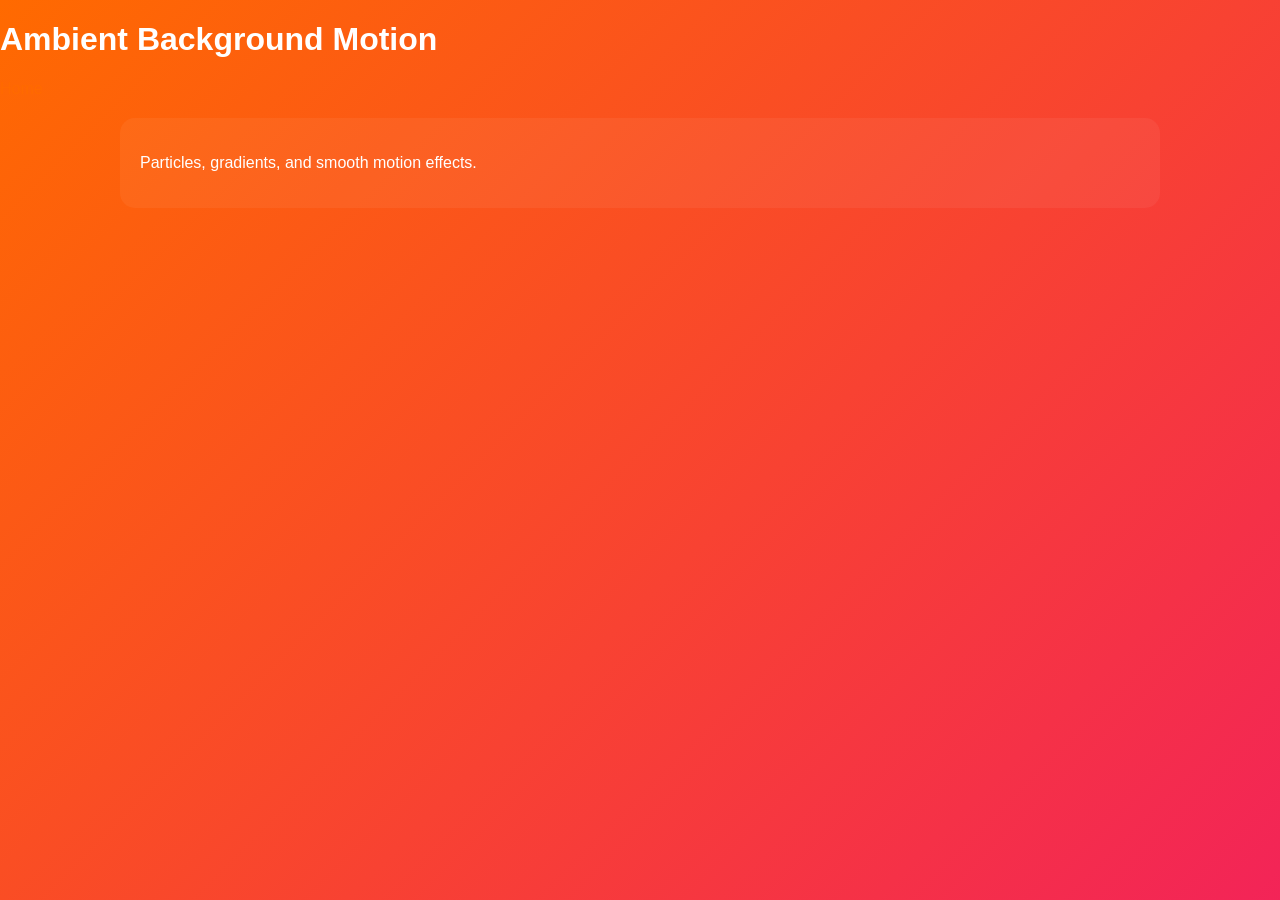
<file: ambient.html>
<!DOCTYPE html>
<html lang="en">
<head>
<meta charset="UTF-8">
<meta name="viewport" content="width=device-width, initial-scale=1.0">
<title>Ambient Background</title>
<link rel="stylesheet" href="css/style.css">
</head>
<body>
<h1>Ambient Background Motion</h1>
<a href="index.html">Home</a>

<div class="section">
  <p>Particles, gradients, and smooth motion effects.</p>
</div>

</body>
</html>
</file>
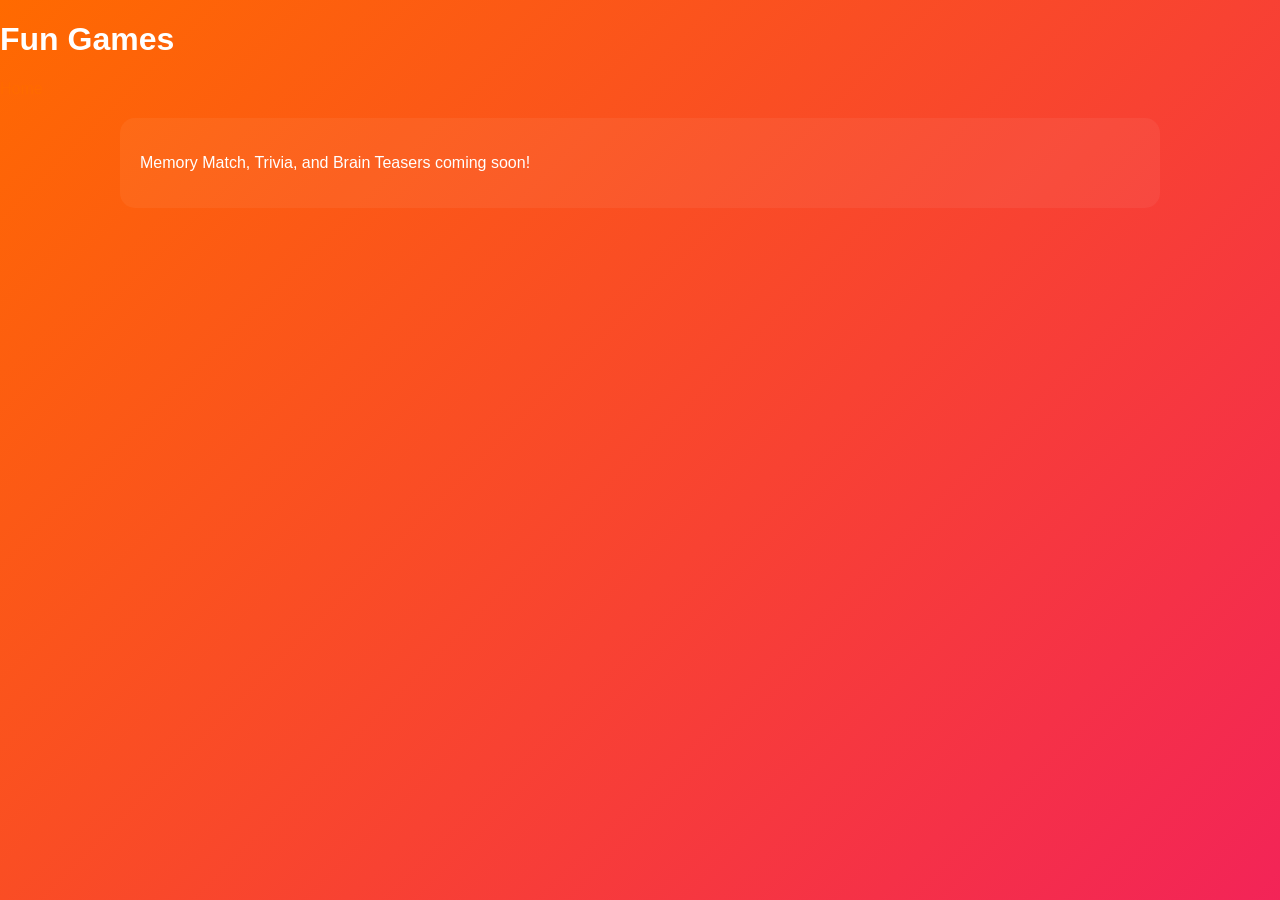
<file: games.html>
<!DOCTYPE html>
<html lang="en">
<head>
<meta charset="UTF-8">
<meta name="viewport" content="width=device-width, initial-scale=1.0">
<title>Games</title>
<link rel="stylesheet" href="css/style.css">
</head>
<body>
<h1>Fun Games</h1>
<a href="index.html">Home</a>

<div class="section">
  <p>Memory Match, Trivia, and Brain Teasers coming soon!</p>
</div>

</body>
</html>
</file>
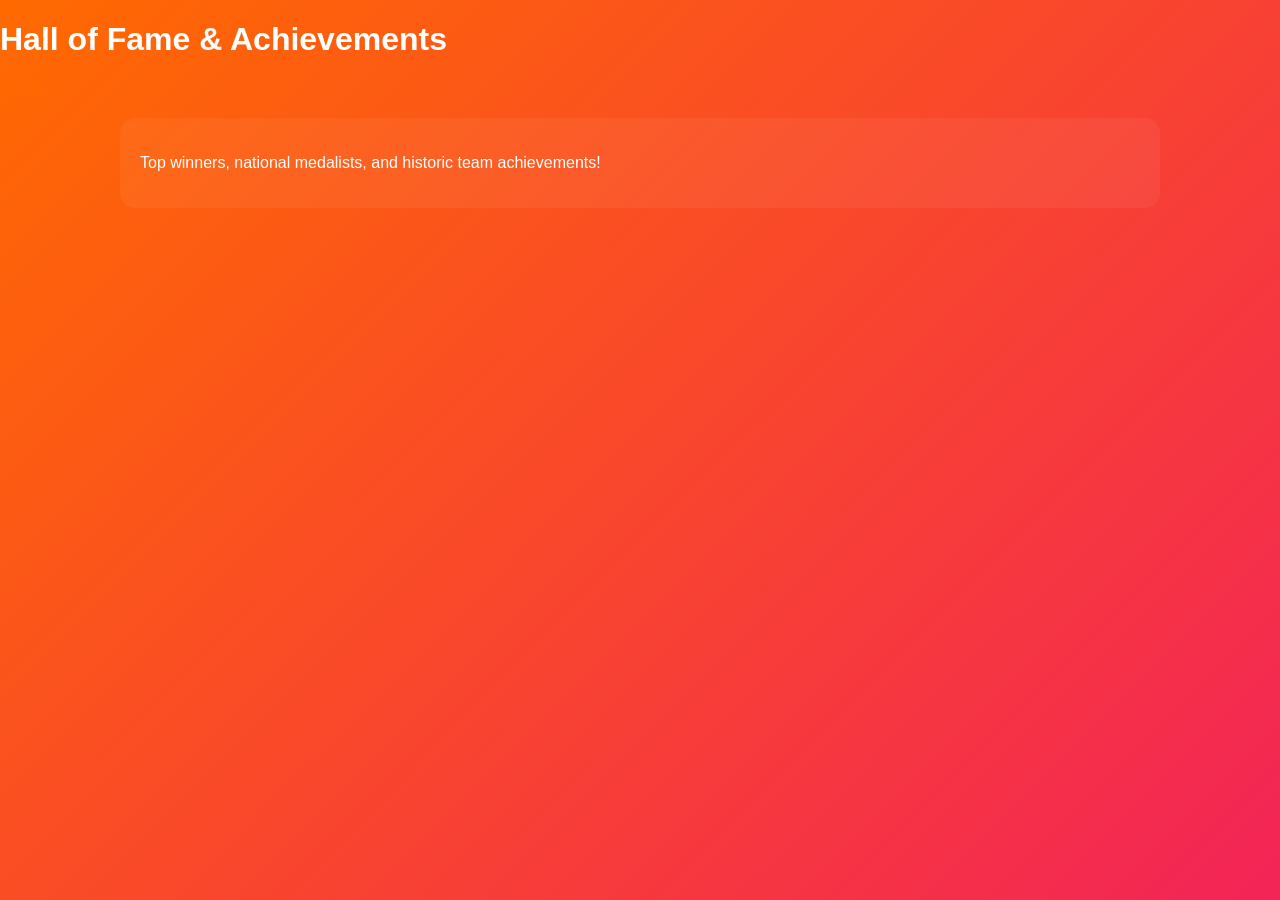
<file: halloffame.html>
<!DOCTYPE html>
<html lang="en">
<head>
<meta charset="UTF-8">
<meta name="viewport" content="width=device-width, initial-scale=1.0">
<title>Hall of Fame</title>
<link rel="stylesheet" href="css/style.css">
</head>
<body>
<h1>Hall of Fame & Achievements</h1>
<a href="index.html">Home</a>

<div class="section">
  <p>Top winners, national medalists, and historic team achievements!</p>
</div>

</body>
</html>
</file>
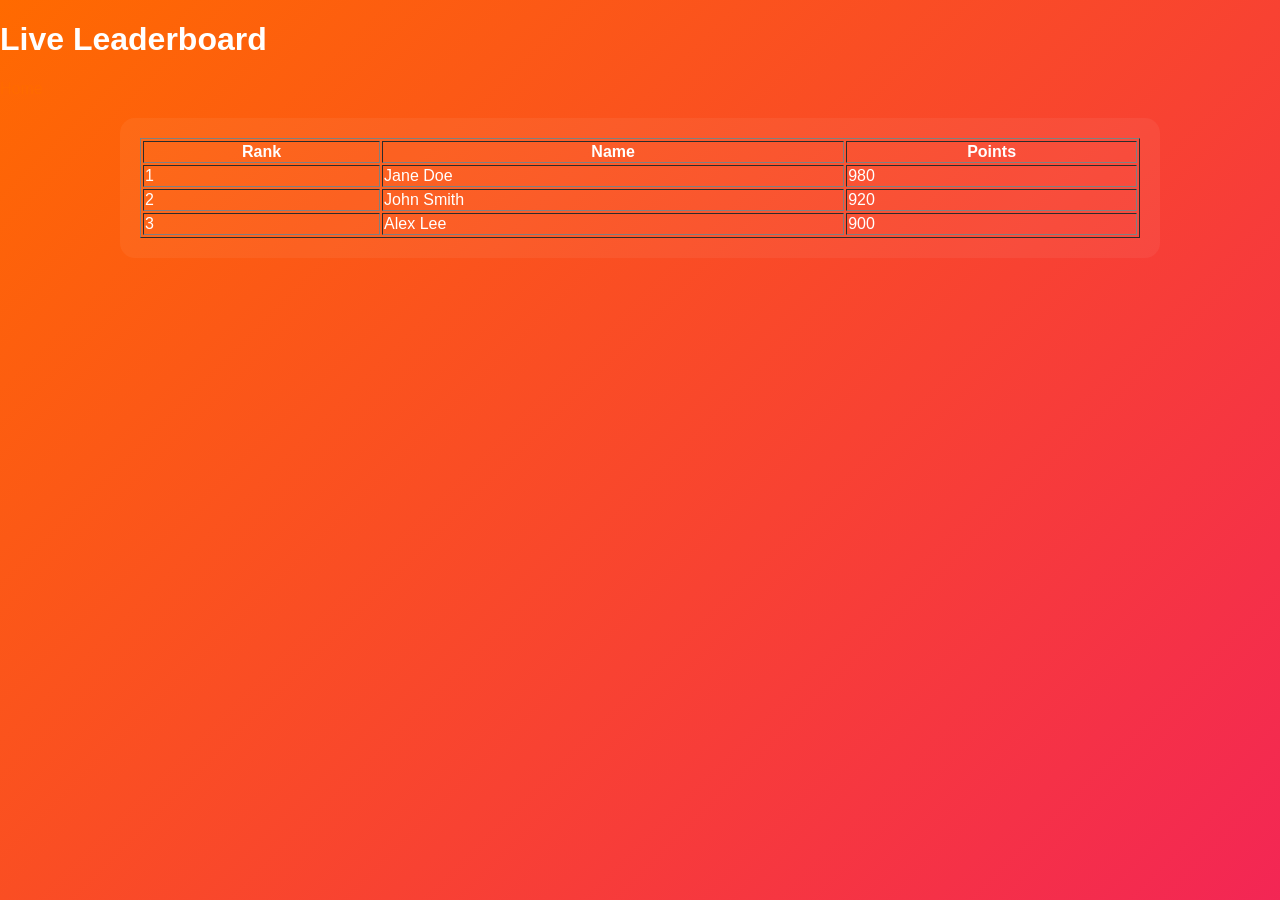
<file: leaderboard.html>
<!DOCTYPE html>
<html lang="en">
<head>
<meta charset="UTF-8">
<meta name="viewport" content="width=device-width, initial-scale=1.0">
<title>Leaderboard</title>
<link rel="stylesheet" href="css/style.css">
</head>
<body>
<h1>Live Leaderboard</h1>
<a href="index.html">Home</a>

<div class="section">
  <table border="1" width="100%" style="color:white;">
    <tr><th>Rank</th><th>Name</th><th>Points</th></tr>
    <tr><td>1</td><td>Jane Doe</td><td>980</td></tr>
    <tr><td>2</td><td>John Smith</td><td>920</td></tr>
    <tr><td>3</td><td>Alex Lee</td><td>900</td></tr>
  </table>
</div>

</body>
</html>
</file>
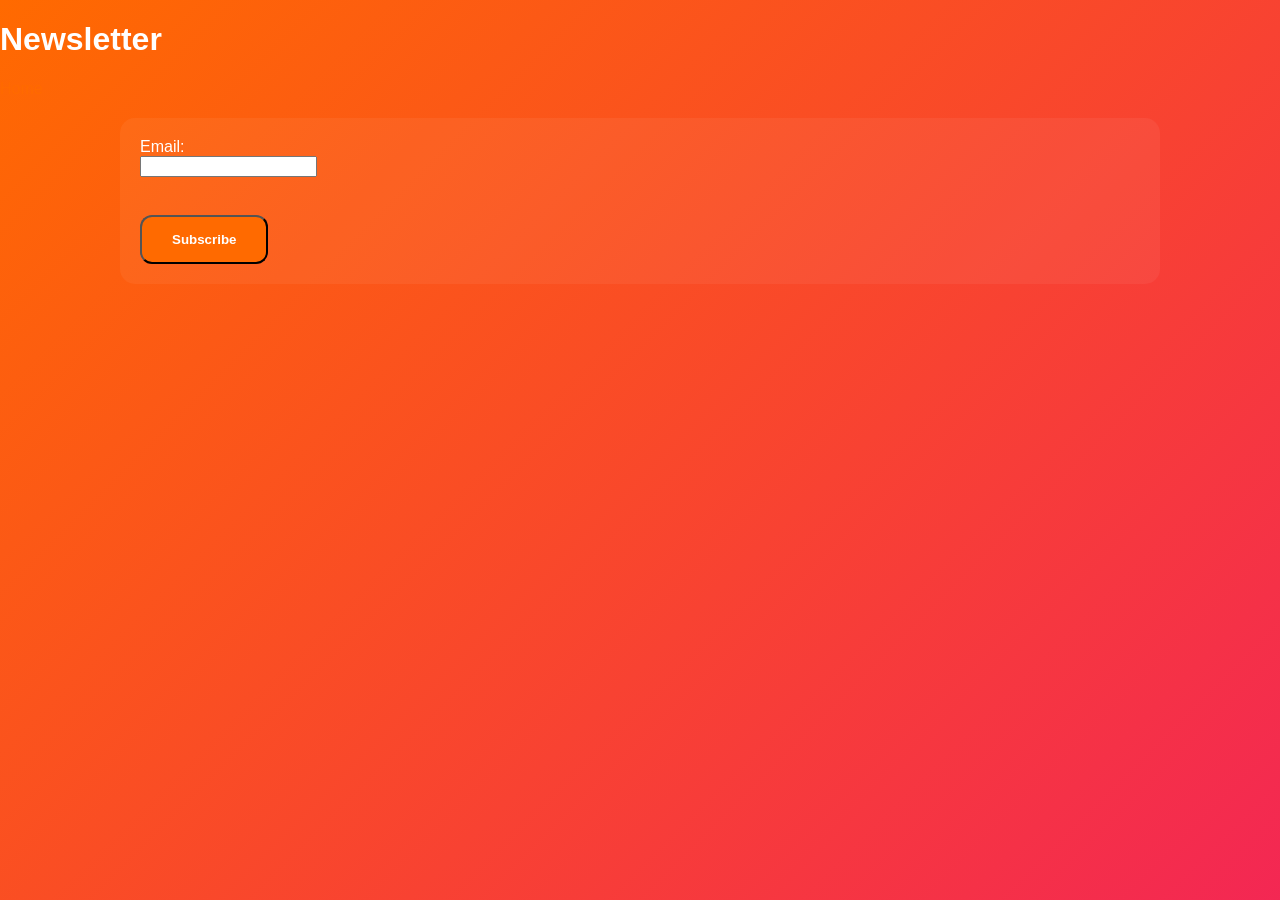
<file: newsletter.html>
<!DOCTYPE html>
<html lang="en">
<head>
<meta charset="UTF-8">
<meta name="viewport" content="width=device-width, initial-scale=1.0">
<title>Newsletter</title>
<link rel="stylesheet" href="css/style.css">
</head>
<body>
<h1>Newsletter</h1>
<a href="index.html">Home</a>

<div class="section">
  <form id="newsletterForm">
    <label>Email:</label><br>
    <input type="email" name="email" required><br><br>
    <button type="submit" class="btn">Subscribe</button>
  </form>
</div>

<script>
document.getElementById("newsletterForm").addEventListener("submit",function(e){
  e.preventDefault();
  alert("Subscribed! ✅");
});
</script>

</body>
</html>
</file>
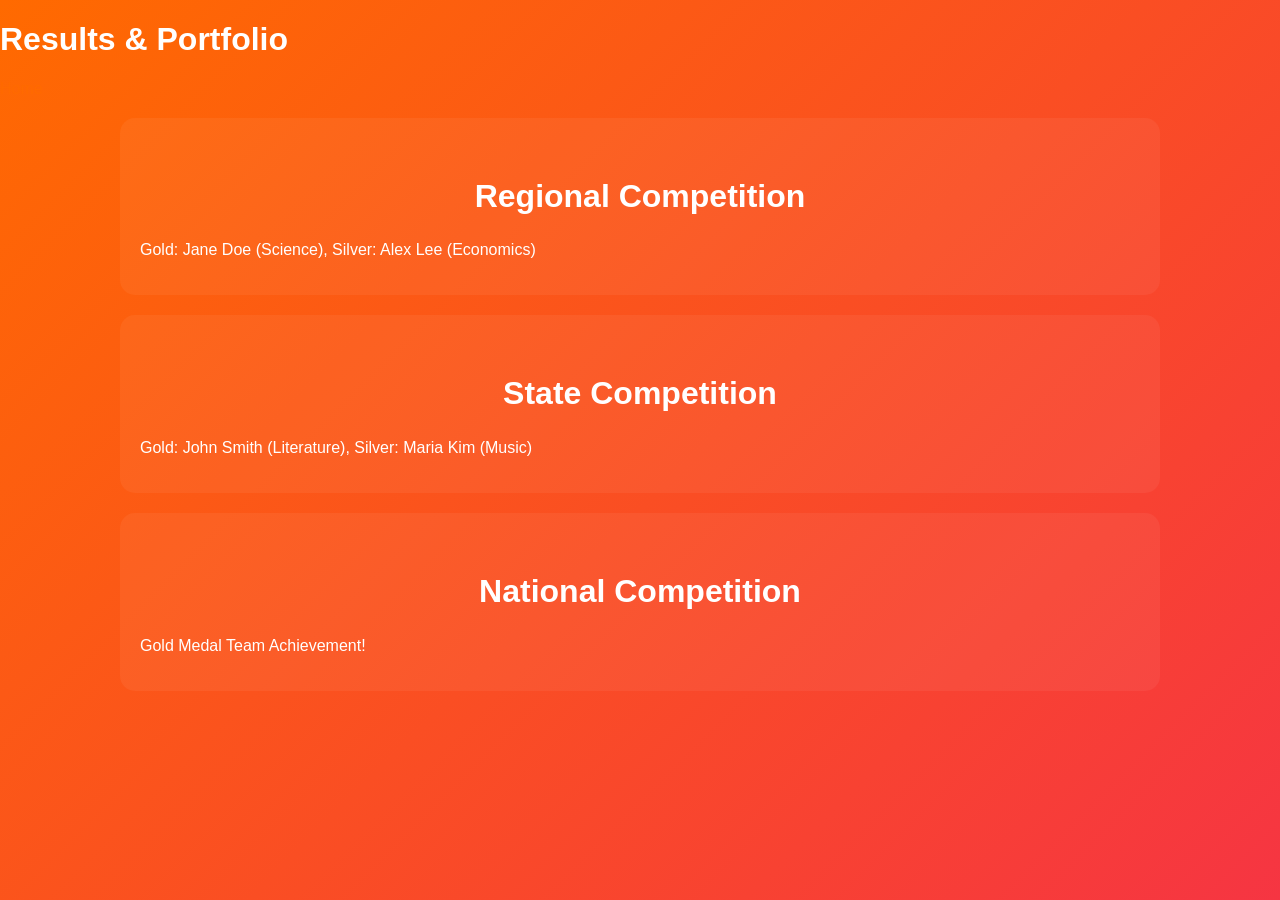
<file: results.html>
<!DOCTYPE html>
<html lang="en">
<head>
<meta charset="UTF-8">
<meta name="viewport" content="width=device-width, initial-scale=1.0">
<title>Results & Awards</title>
<link rel="stylesheet" href="css/style.css">
</head>
<body>
<h1>Results & Portfolio</h1>
<a href="index.html">Home</a>

<div class="section">
  <h2>Regional Competition</h2>
  <p>Gold: Jane Doe (Science), Silver: Alex Lee (Economics)</p>
</div>

<div class="section">
  <h2>State Competition</h2>
  <p>Gold: John Smith (Literature), Silver: Maria Kim (Music)</p>
</div>

<div class="section">
  <h2>National Competition</h2>
  <p>Gold Medal Team Achievement!</p>
</div>

</body>
</html>
</file>
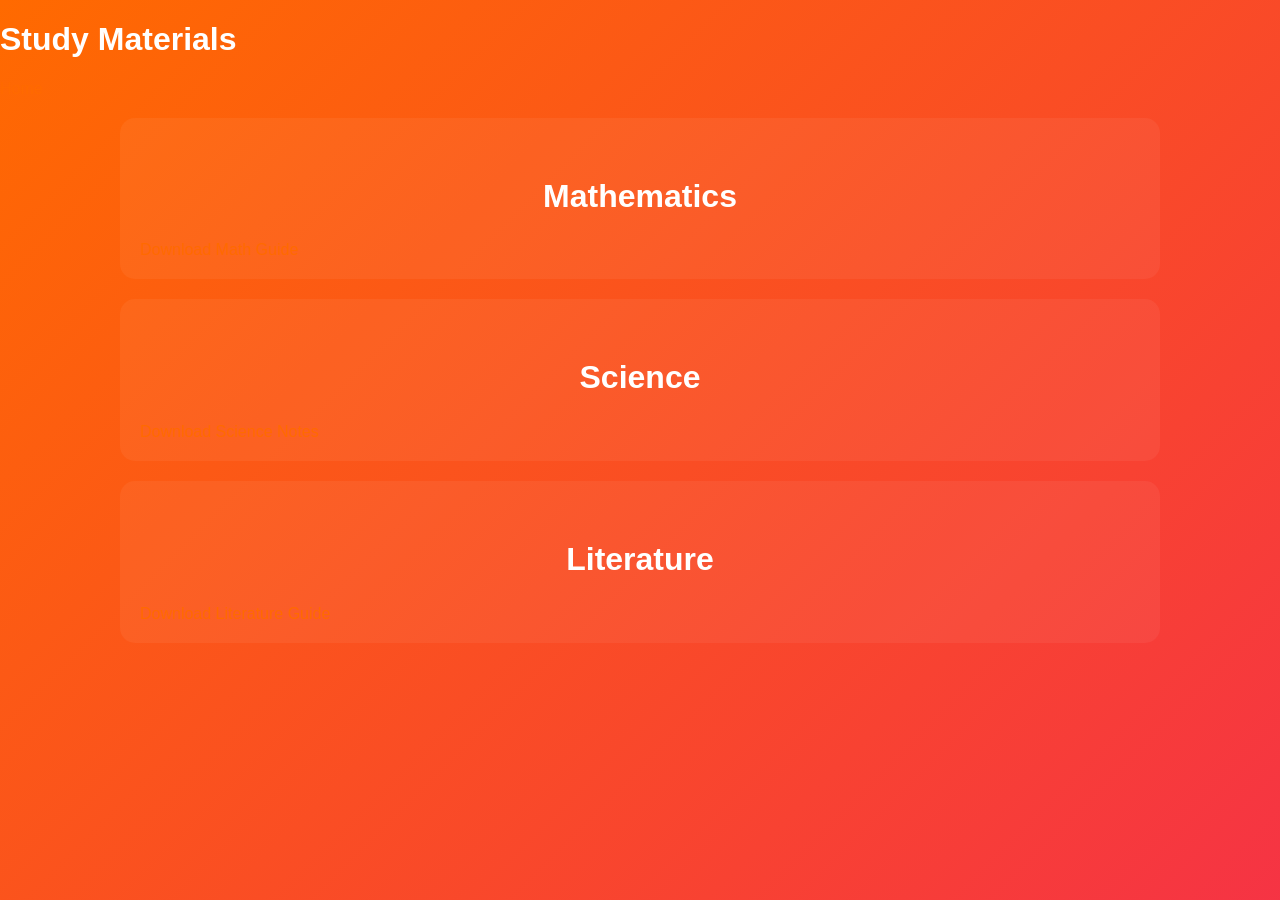
<file: study.html>
<!DOCTYPE html>
<html lang="en">
<head>
<meta charset="UTF-8">
<meta name="viewport" content="width=device-width, initial-scale=1.0">
<title>Study Materials</title>
<link rel="stylesheet" href="css/style.css">
</head>
<body>
<h1>Study Materials</h1>
<a href="index.html">Home</a>

<div class="section">
  <h2>Mathematics</h2>
  <a href="assets/study/math.pdf" target="_blank">Download Math Guide</a>
</div>

<div class="section">
  <h2>Science</h2>
  <a href="assets/study/science.pdf" target="_blank">Download Science Notes</a>
</div>

<div class="section">
  <h2>Literature</h2>
  <a href="assets/study/literature.pdf" target="_blank">Download Literature Guide</a>
</div>

</body>
</html>
</file>
<file: css/style.css>
/* Global */
body{
  margin:0;
  font-family:Poppins, Arial, sans-serif;
  color:white;
  overflow-x:hidden;
  background: linear-gradient(135deg,#ff6a00,#ee0979,#6a00ff);
  background-size:400% 400%;
  animation:gradient 15s ease infinite;
}

@keyframes gradient{
  0%{background-position:0% 50%;}
  50%{background-position:100% 50%;}
  100%{background-position:0% 50%;}
}

/* Hero */
.hero{
  position:absolute;
  top:50%;
  left:50%;
  transform:translate(-50%,-50%);
  text-align:center;
}

.hero h1{
  font-size:3em;
  margin:10px 0;
}

.hero p{
  font-size:1.2em;
  opacity:0.9;
}

.btn{
  background:#ff6a00;
  padding:15px 30px;
  border-radius:12px;
  text-decoration:none;
  color:white;
  font-weight:bold;
  margin-top:20px;
  display:inline-block;
  transition:0.3s;
}

.btn:hover{
  transform:scale(1.1);
  box-shadow:0 10px 30px rgba(0,0,0,0.5);
}

/* Links & Pages */
a{
  color:#ff6a00;
  text-decoration:none;
}

h2{
  font-size:2em;
  margin-top:40px;
  text-align:center;
}

/* Section Cards */
.section{
  background: rgba(255,255,255,0.05);
  margin:20px auto;
  padding:20px;
  border-radius:15px;
  width:90%;
  max-width:1000px;
  transition:0.3s;
}

.section:hover{
  transform:scale(1.02);
  box-shadow:0 10px 20px rgba(0,0,0,0.4);
}
</file>
